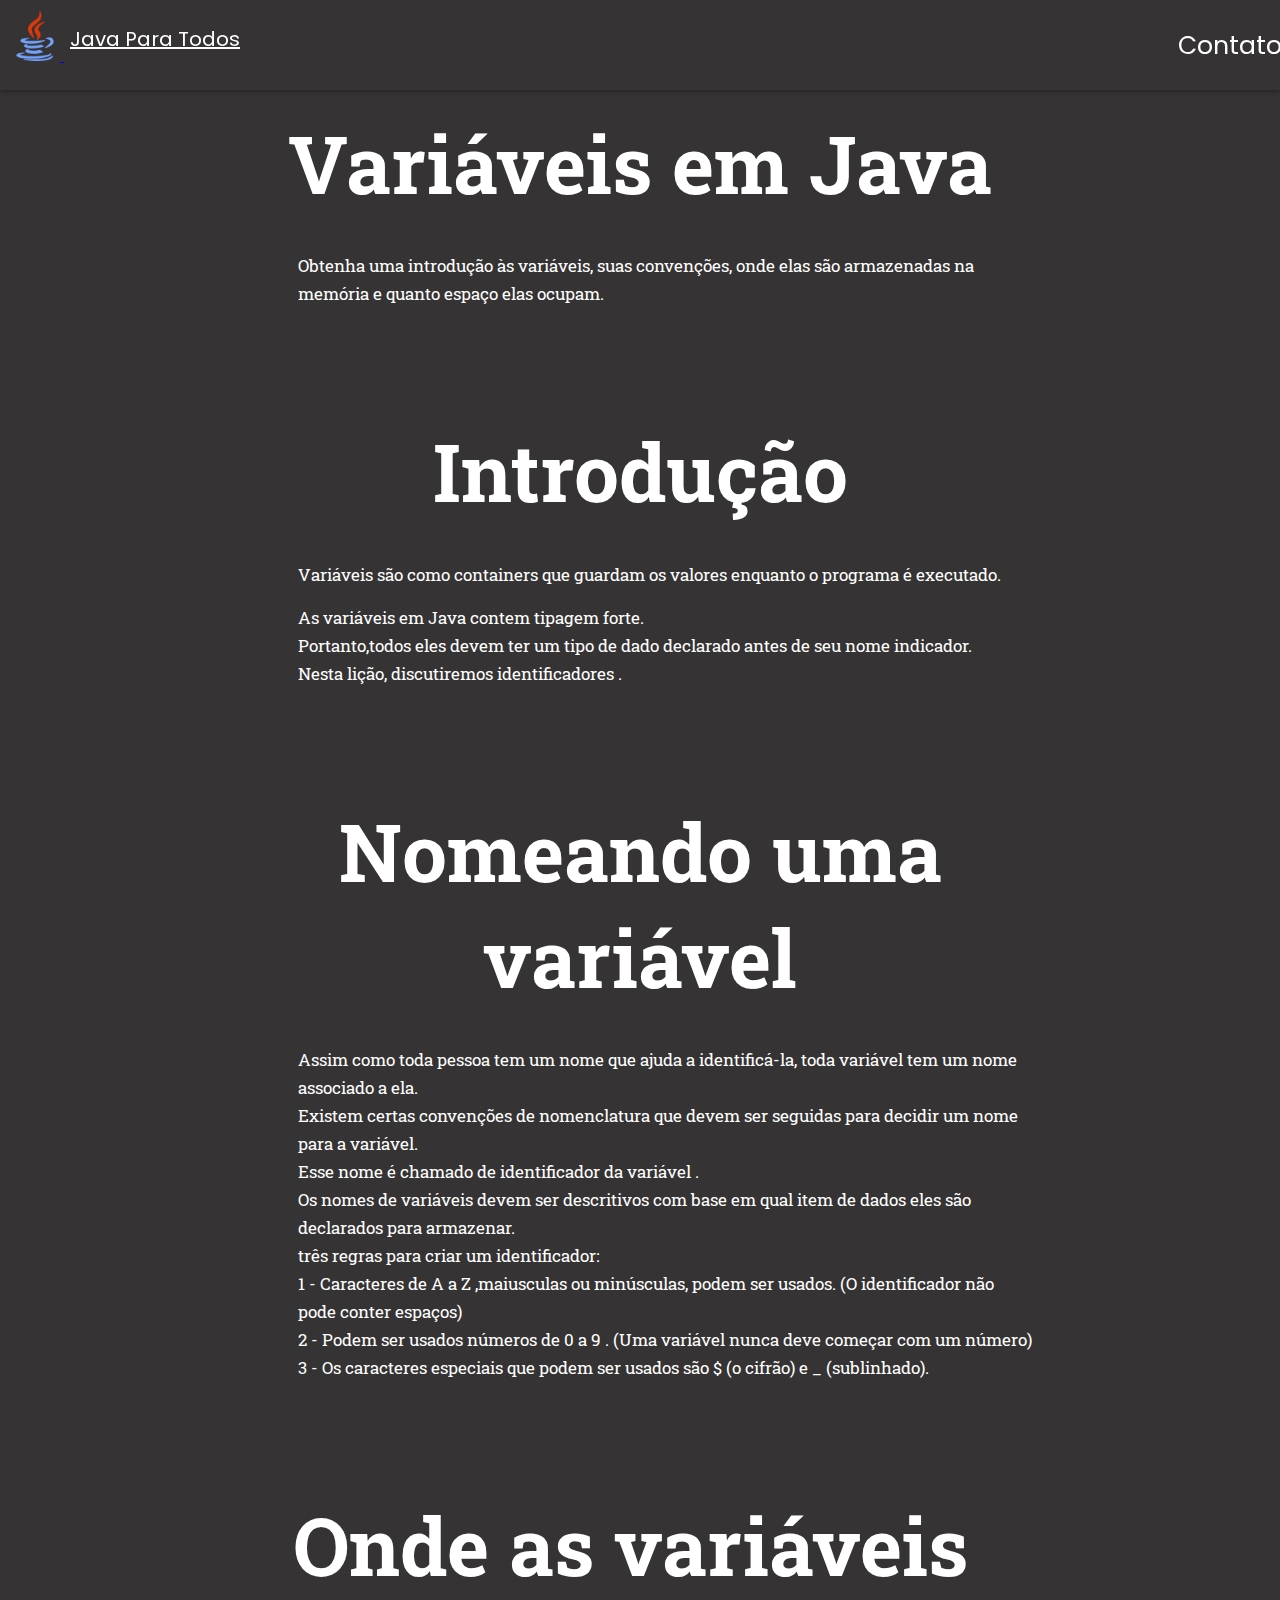
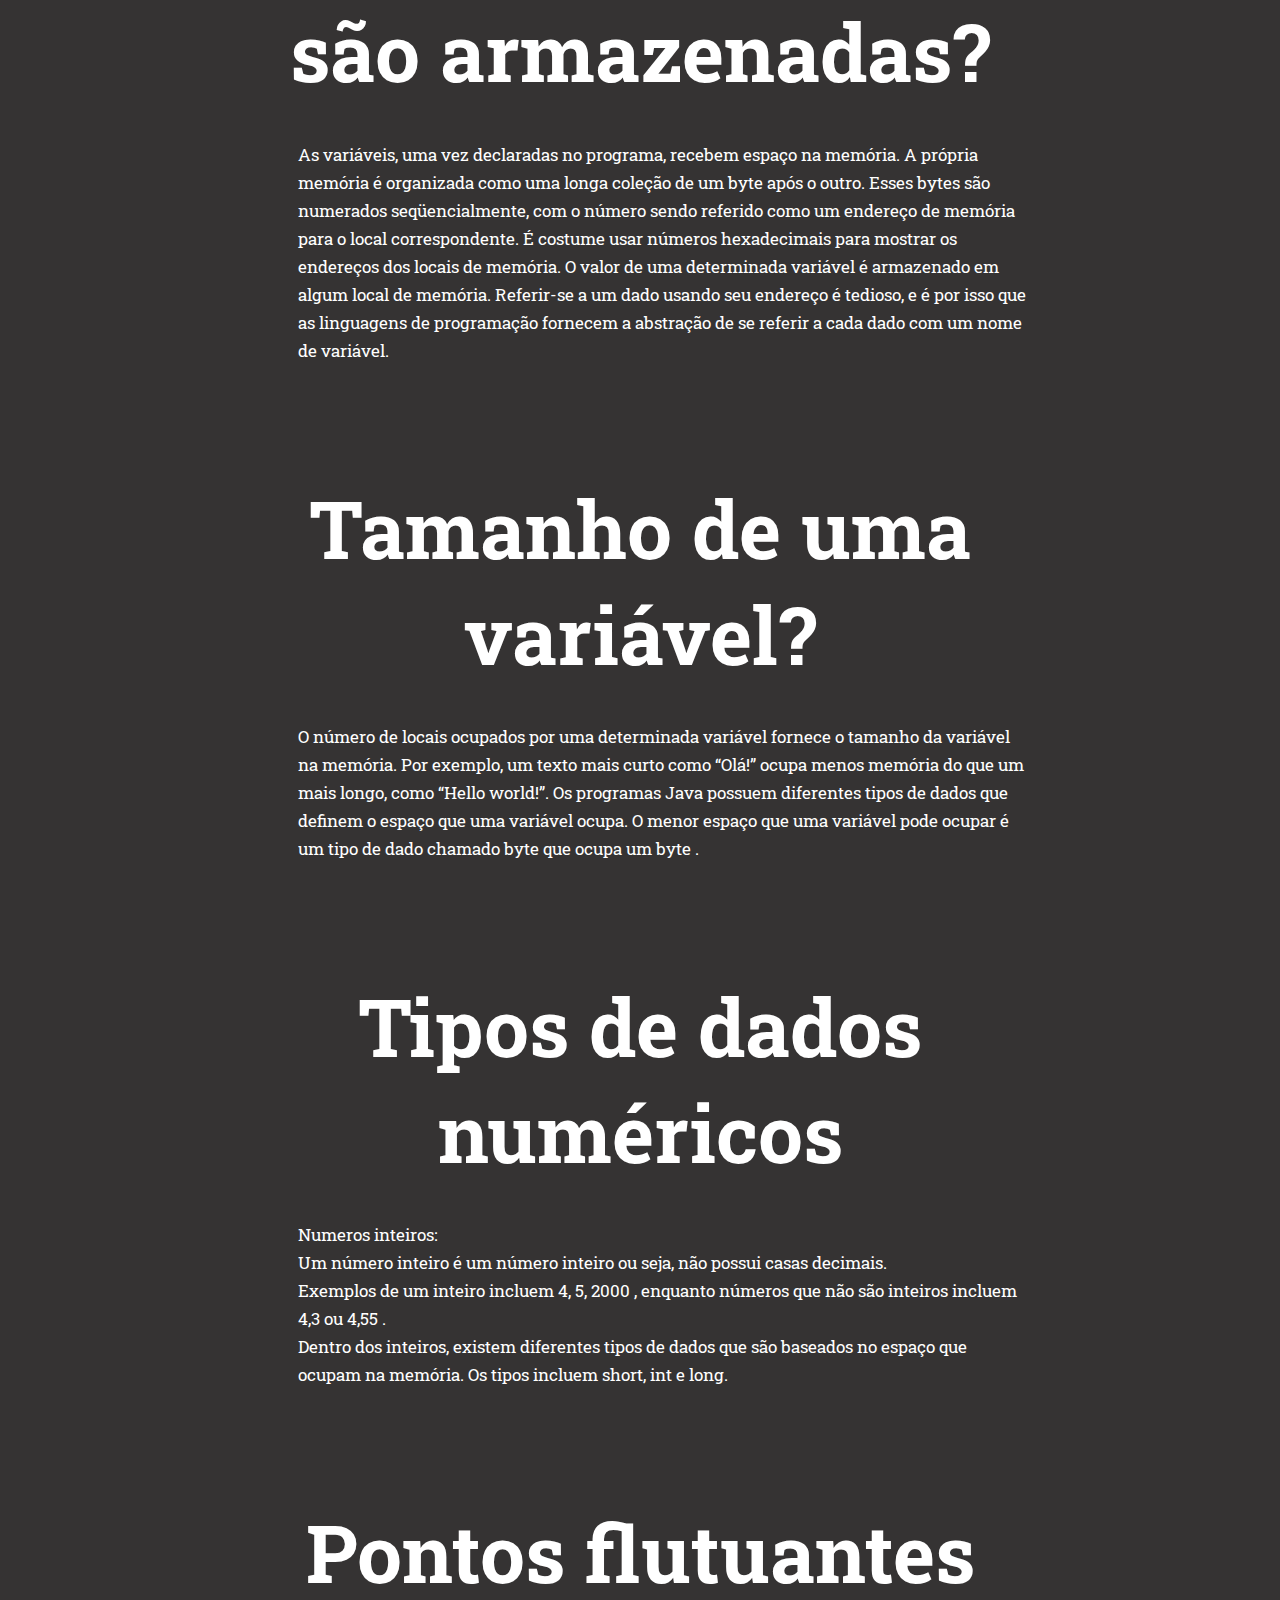
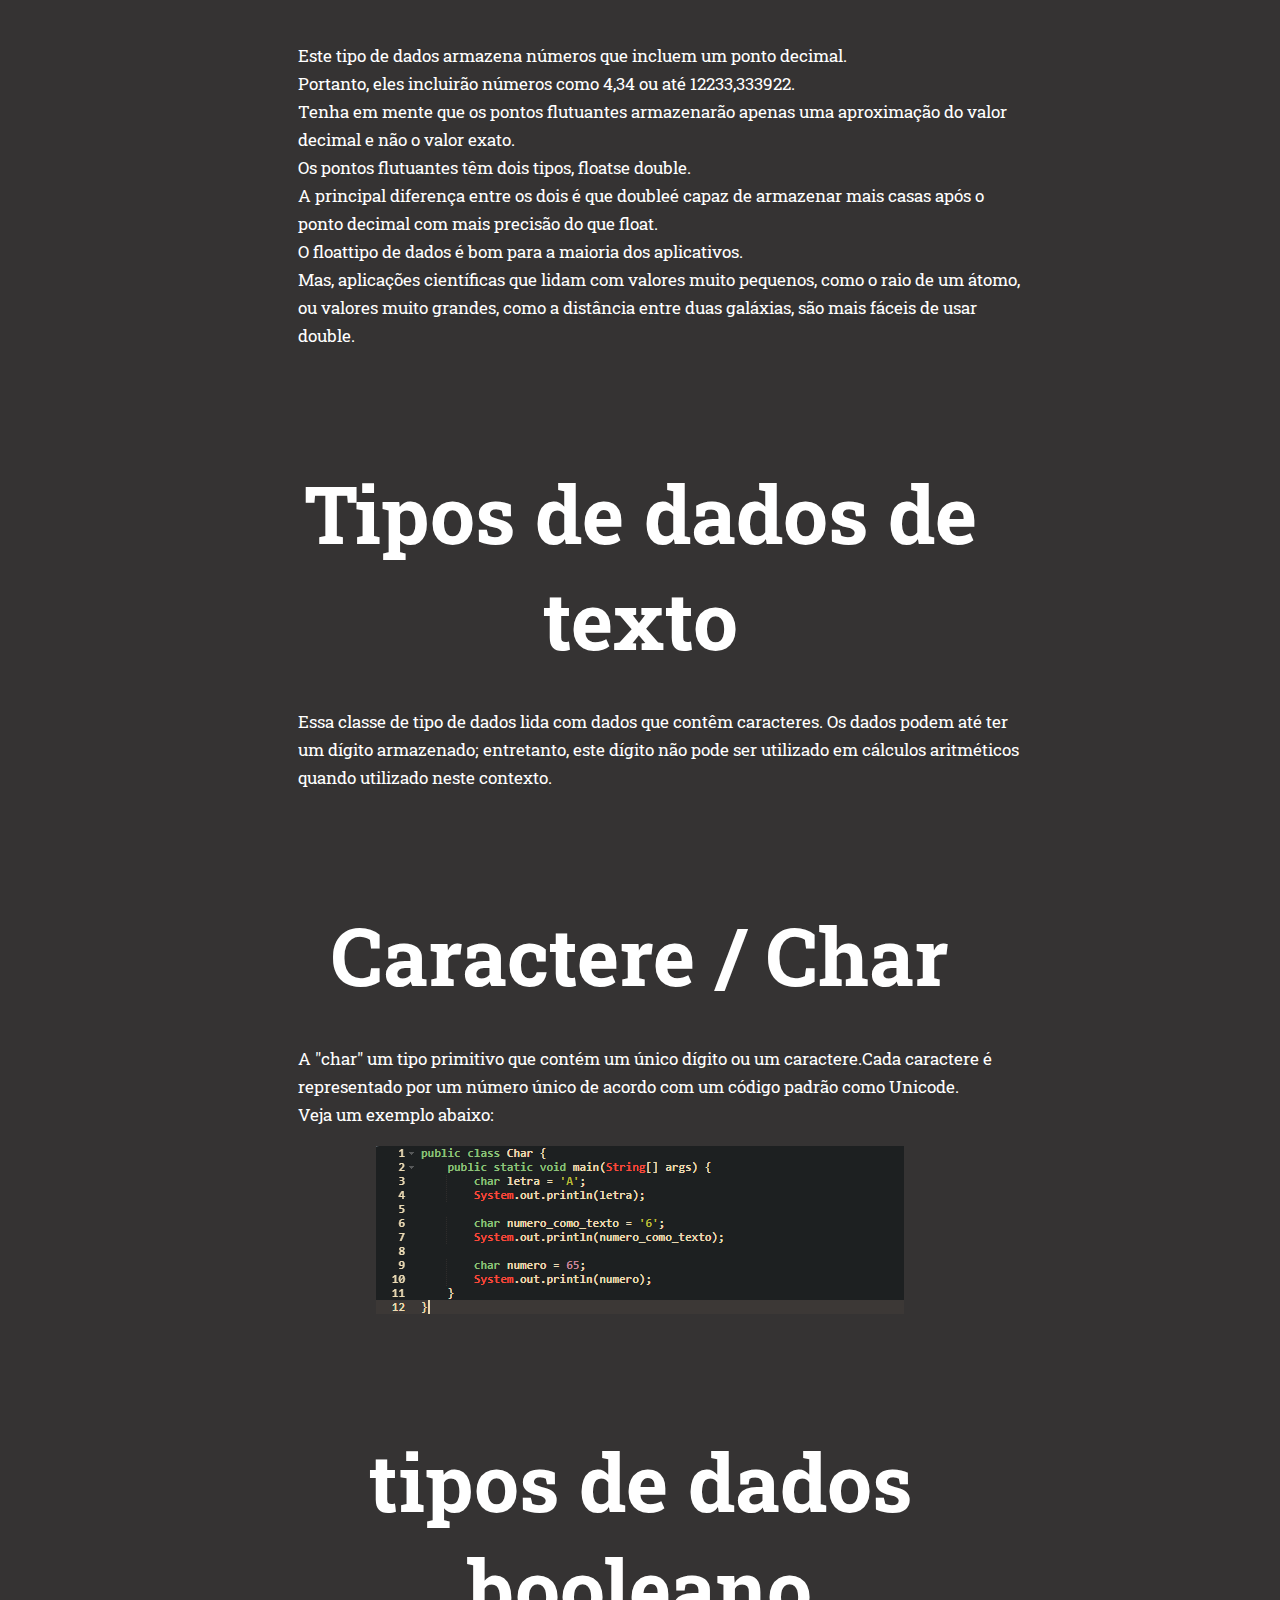
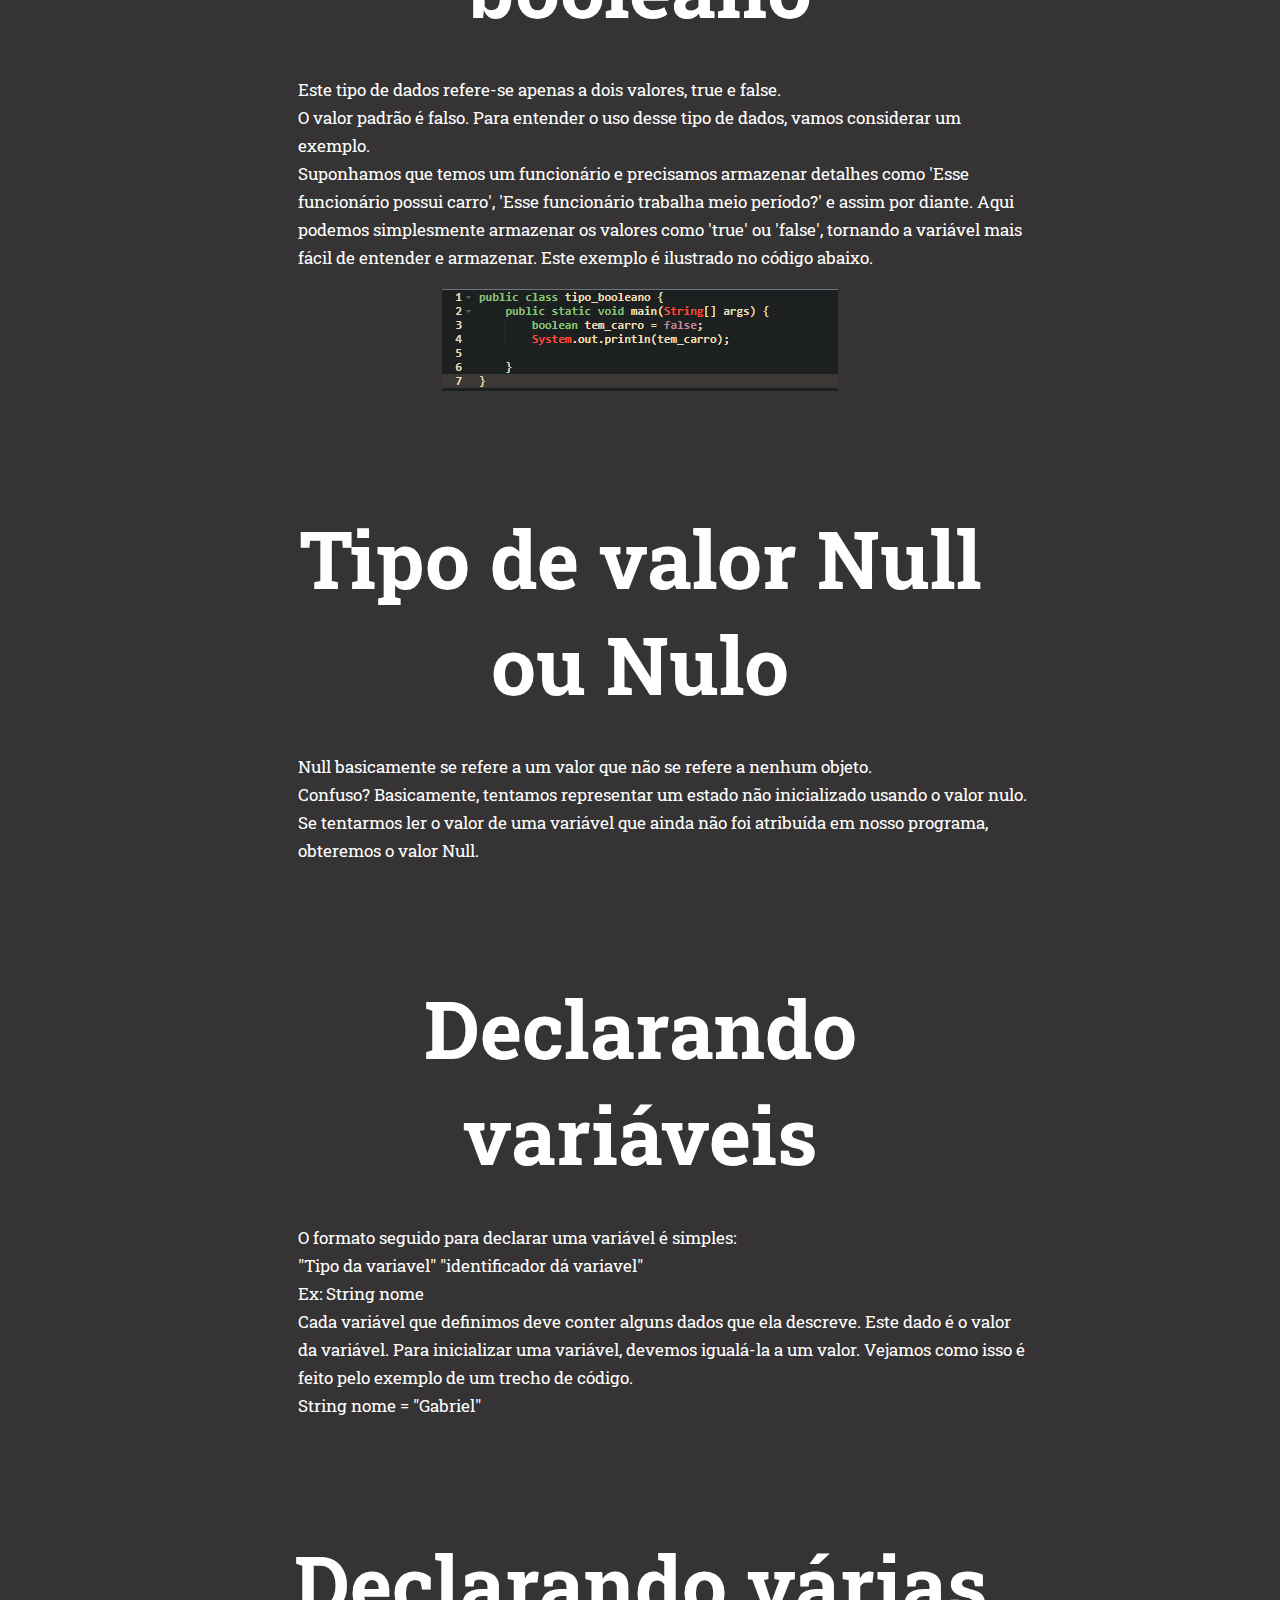
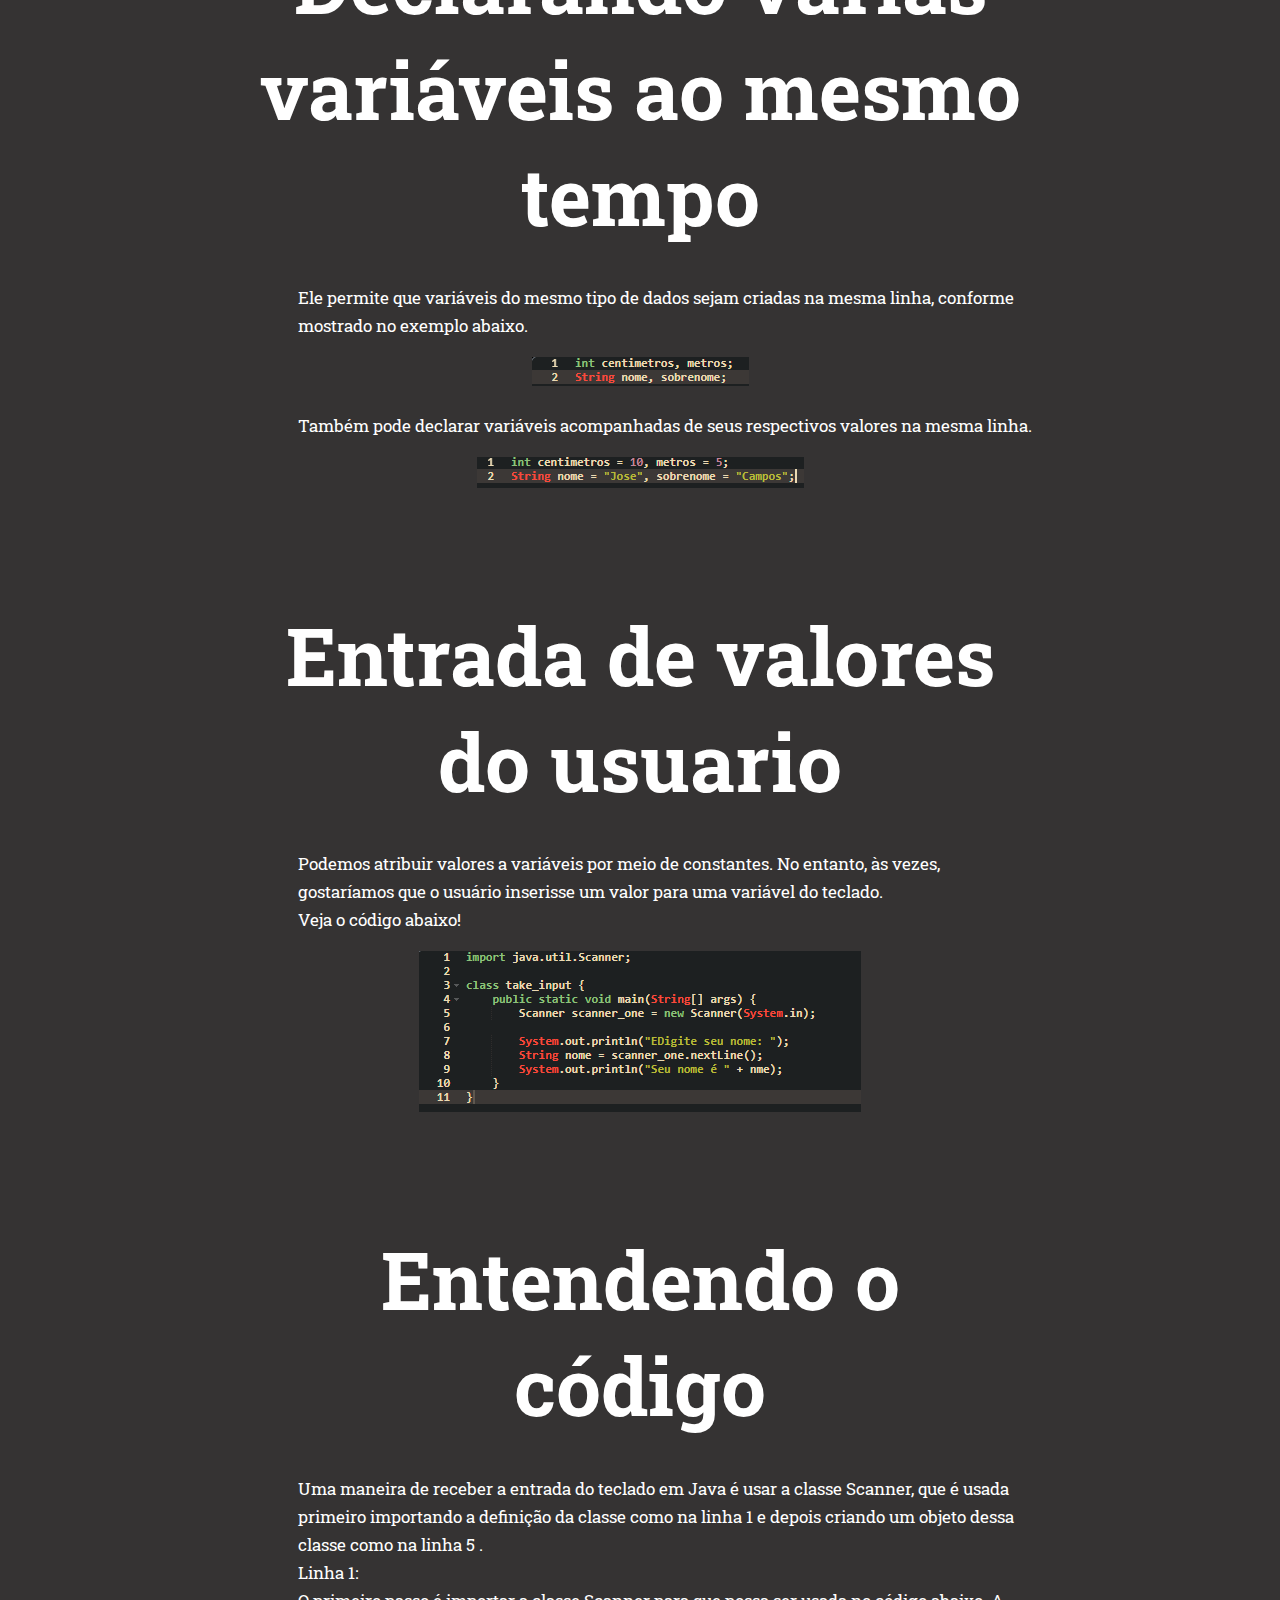
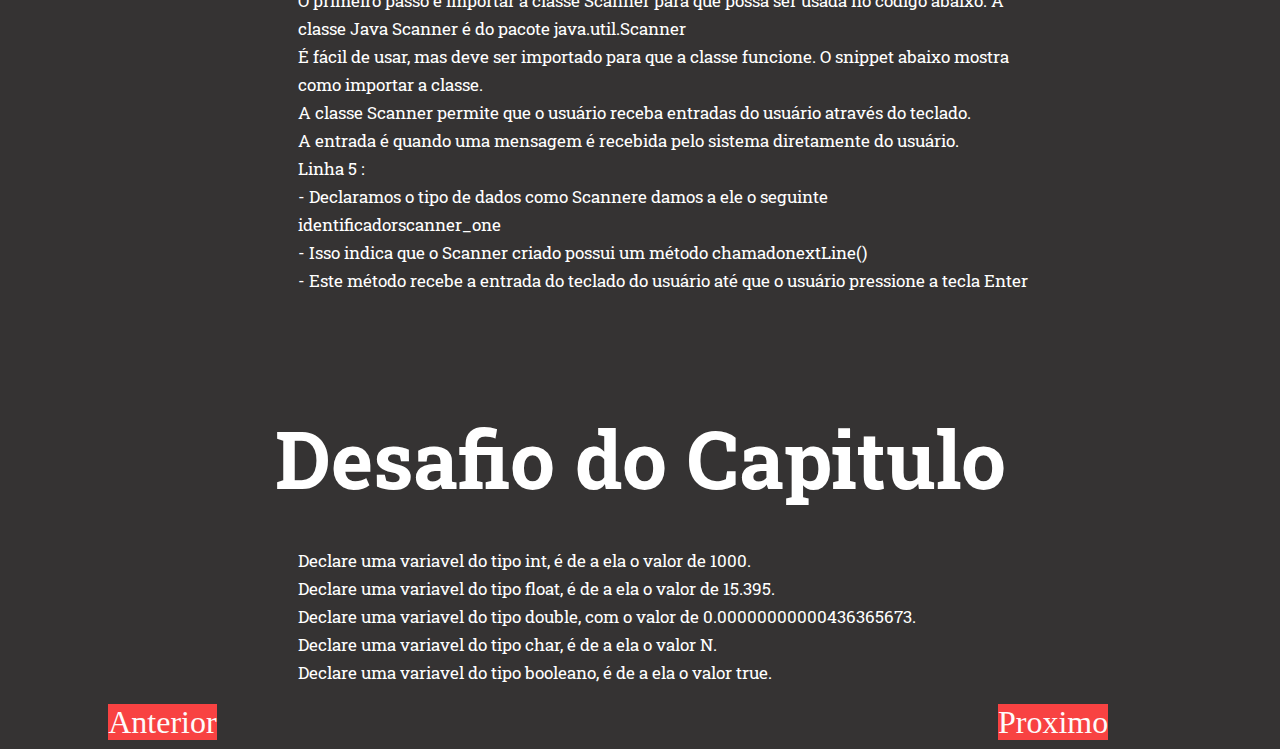
<file: index3.html>
<!DOCTYPE html>
<html lang="en">
<head>
    <meta charset="UTF-8">
    <meta http-equiv="X-UA-Compatible" content="IE=edge">
    <meta name="viewport" content="width=device-width, initial-scale=1.0">
    <title>Variaveis</title>
    <link rel="stylesheet" href="style.css">
</head>
<body>
    <header>
        <a href="index.html">
         
         <img class="logo"src="./imagens/226777.png" alt="">
         <button class="btn2">
             <p class="header1">Java Para Todos</p>
         </button>
     </a>
     <a href="https://nklzt.github.io/Links-Projeto/" class="contato">
         Contato
     </a>
        </header>
</body>
<div>
    <h2 class="TituloMundo">Variáveis ​​em Java</h2>
    <p class="mundop">
        Obtenha uma introdução às variáveis, suas convenções, onde elas são armazenadas na memória e quanto espaço elas ocupam.
    </p>
    <h2 class="TituloMundo">Introdução</h2>
    <p class="mundop">
        Variáveis ​​são como containers que guardam os valores enquanto o programa é executado.
    </p>
    <p class="mundop">
        <br> As variáveis ​​em Java contem tipagem forte.<br>Portanto,todos eles devem ter um tipo de dado declarado antes de seu nome indicador.<br> Nesta lição, discutiremos identificadores .
    </p>
    <h2 class="TituloMundo">Nomeando uma variável</h2>
    <p class="mundop">
        Assim como toda pessoa tem um nome que ajuda a identificá-la, toda variável tem um nome associado a ela.<br> Existem certas convenções de nomenclatura que devem ser seguidas para decidir um nome para a variável.<br> Esse nome é chamado de identificador da variável .<br> Os nomes de variáveis ​​devem ser descritivos com base em qual item de dados eles são declarados para armazenar.
        <br> três regras para criar um identificador:
        <br>1 - Caracteres de A a Z ,maiusculas ou minúsculas, podem ser usados. (O identificador não pode conter espaços)
        <br>2 - Podem ser usados ​​números de 0 a 9 . (Uma variável nunca deve começar com um número)
        <br>3 - Os caracteres especiais que podem ser usados ​​são $ (o cifrão) e _ (sublinhado).
    </p>
    <h2 class="TituloMundo">Onde as variáveis ​​são armazenadas?</h2>
    <p class="mundop">
        As variáveis, uma vez declaradas no programa, recebem espaço na memória. A própria memória é organizada como uma longa coleção de um byte após o outro. Esses bytes são numerados seqüencialmente, com o número sendo referido como um endereço de memória para o local correspondente. É costume usar números hexadecimais para mostrar os endereços dos locais de memória.

        O valor de uma determinada variável é armazenado em algum local de memória. Referir-se a um dado usando seu endereço é tedioso, e é por isso que as linguagens de programação fornecem a abstração de se referir a cada dado com um nome de variável.
    </p>
    <h2 class="TituloMundo">Tamanho de uma variável?</h2>
    <p class="mundop">
        O número de locais ocupados por uma determinada variável fornece o tamanho da variável na memória. Por exemplo, um texto mais curto como “Olá!” ocupa menos memória do que um mais longo, como “Hello world!”. Os programas Java possuem diferentes tipos de dados que definem o espaço que uma variável ocupa. O menor espaço que uma variável pode ocupar é um tipo de dado chamado byte que ocupa um byte .
    </p>
    <h2 class="TituloMundo">Tipos de dados numéricos</h2>
    <p class="mundop">
        Numeros inteiros:<br>
        Um número inteiro é um número inteiro ou seja, não possui casas decimais.<br>
        Exemplos de um inteiro incluem 4, 5, 2000 , enquanto números que não são inteiros incluem 4,3 ou 4,55 . <br>
        Dentro dos inteiros, existem diferentes tipos de dados que são baseados no espaço que ocupam na memória. Os tipos incluem short, int e long.

    </p>
    <h2 class="TituloMundo">Pontos flutuantes</h2>
    <p class="mundop">
        Este tipo de dados armazena números que incluem um ponto decimal.
        <br>Portanto, eles incluirão números como 4,34 ou até 12233,333922.
        <br>Tenha em mente que os pontos flutuantes armazenarão apenas uma aproximação do valor decimal e não o valor exato. <br>

        Os pontos flutuantes têm dois tipos, floatse double.
        <br>A principal diferença entre os dois é que doubleé capaz de armazenar mais casas após o ponto decimal com mais precisão do que float.
        <br>O floattipo de dados é bom para a maioria dos aplicativos. 
        <br> Mas, aplicações científicas que lidam com valores muito pequenos, como o raio de um átomo, ou valores muito grandes, como a distância entre duas galáxias, são mais fáceis de usar double.
    </p>
    <h2 class="TituloMundo">Tipos de dados de texto</h2>
    <p class="mundop">
        Essa classe de tipo de dados lida com dados que contêm caracteres. Os dados podem até ter um dígito armazenado; entretanto, este dígito não pode ser utilizado em cálculos aritméticos quando utilizado neste contexto.
    </p>
    <h2 class="TituloMundo"> Caractere / Char   </h2>
        <p class="mundop"> A "char" um tipo primitivo que contém um único dígito ou um caractere.Cada caractere é representado por um número único de acordo com um código padrão como Unicode. 
        <br> Veja um exemplo abaixo:</p>
        <div class="img">
            <img src="./imagens/java2.png" alt="Console java">
        </div>
    <h2 class="TituloMundo">
        tipos de dados booleano
    </h2>
    <p class="mundop">
        Este tipo de dados refere-se apenas a dois valores, true e false. 
        <br> O valor padrão é falso. Para entender o uso desse tipo de dados, vamos considerar um exemplo.
        <br> Suponhamos que temos um funcionário e precisamos armazenar detalhes como 'Esse funcionário possui carro', 'Esse funcionário trabalha meio período?' e assim por diante. Aqui podemos simplesmente armazenar os valores como 'true' ou 'false', tornando a variável mais fácil de entender e armazenar. Este exemplo é ilustrado no código abaixo.
    </p>
    <div class="img"> 
        <img src="./imagens/java3.png" alt="Console java">
    </div>
    <h2 class="TituloMundo">Tipo de valor Null ou Nulo</h2>
    <p class="mundop">
        Null basicamente se refere a um valor que não se refere a nenhum objeto. 
        <br> Confuso? Basicamente, tentamos representar um estado não inicializado usando o valor nulo. 
        <br> Se tentarmos ler o valor de uma variável que ainda não foi atribuída em nosso programa, obteremos o valor Null.
    </p>
    <h2 class="TituloMundo">Declarando variáveis</h2>
    <p class="mundop">O formato seguido para declarar uma variável é simples: <br>
        "Tipo da variavel" "identificador dá variavel" <br>
        Ex: String nome <br>
        Cada variável que definimos deve conter alguns dados que ela descreve. Este dado é o valor da variável. Para inicializar uma variável, devemos igualá-la a um valor. Vejamos como isso é feito pelo exemplo de um trecho de código. <br>
        String nome = "Gabriel"
    </p>
    <h2 class="TituloMundo">Declarando várias variáveis ​​ao mesmo tempo</h2>
    <p class="mundop"> 
        Ele permite que variáveis ​​do mesmo tipo de dados sejam criadas na mesma linha, conforme mostrado no exemplo abaixo. <br>
        <div class="img">
            <img src="./imagens/java 4.png" alt="Console java"> 
            <br>
            <br>
            <br>
        </div>
    
        
        
    </p>
    <p class="mundop">Também pode declarar variáveis acompanhadas de seus respectivos valores ​​na mesma linha.</p> 
    <div class="img">
        <img src="./imagens/java5.png" alt="console java">
    </div>
    <h2 class="TituloMundo"> Entrada de valores do usuario </h2>
    <p class="mundop">
        Podemos atribuir valores a variáveis ​​por meio de constantes. No entanto, às vezes, gostaríamos que o usuário inserisse um valor para uma variável do teclado. <br>
        Veja o código abaixo!
        <div class="img">
            <img src="./imagens/java6.png" alt="Console java">
        </div>
    
    </p>
    <h2 class="TituloMundo">
        Entendendo o código
    </h2>
    <p class="mundop">
        Uma maneira de receber a entrada do teclado em Java é usar a classe Scanner, que é usada primeiro importando a definição da classe como na linha 1 e depois criando um objeto dessa classe como na linha 5 . <br>
        Linha 1: <br>
        O primeiro passo é importar a classe Scanner para que possa ser usada no código abaixo. A classe Java Scanner é do pacote java.util.Scanner <br>
        É fácil de usar, mas deve ser importado para que a classe funcione. O snippet abaixo mostra como importar a classe. <br>
        A classe Scanner permite que o usuário receba entradas do usuário através do teclado.
        <br>A entrada é quando uma mensagem é recebida pelo sistema diretamente do usuário. <br>
        Linha 5 : <br>
        - Declaramos o tipo de dados como Scannere damos a ele o seguinte identificadorscanner_one <br>
        - Isso indica que o Scanner criado possui um método chamadonextLine() <br>
        - Este método recebe a entrada do teclado do usuário até que o usuário pressione a tecla Enter

    </p>
    <h2 class="TituloMundo"> Desafio do Capitulo</h2>
    <p class="mundop">
        Declare uma variavel do tipo int, é de a ela o valor de 1000. <br>

        Declare uma variavel do tipo float, é de a ela o valor de 15.395. <br> 

        Declare uma variavel do tipo double, com o valor de 0.00000000000436365673. <br>

        Declare uma variavel do tipo char, é de a ela o valor N. <br>

        Declare uma variavel do tipo booleano, é de a ela o valor true. <br>
    </p>
        <a href="index4.html" class="buttonClass-proximo">Proximo</a>
        <a href="index2.html" class="buttonClass-anterior">Anterior</a>
    
    
</div>
</html>
</file>
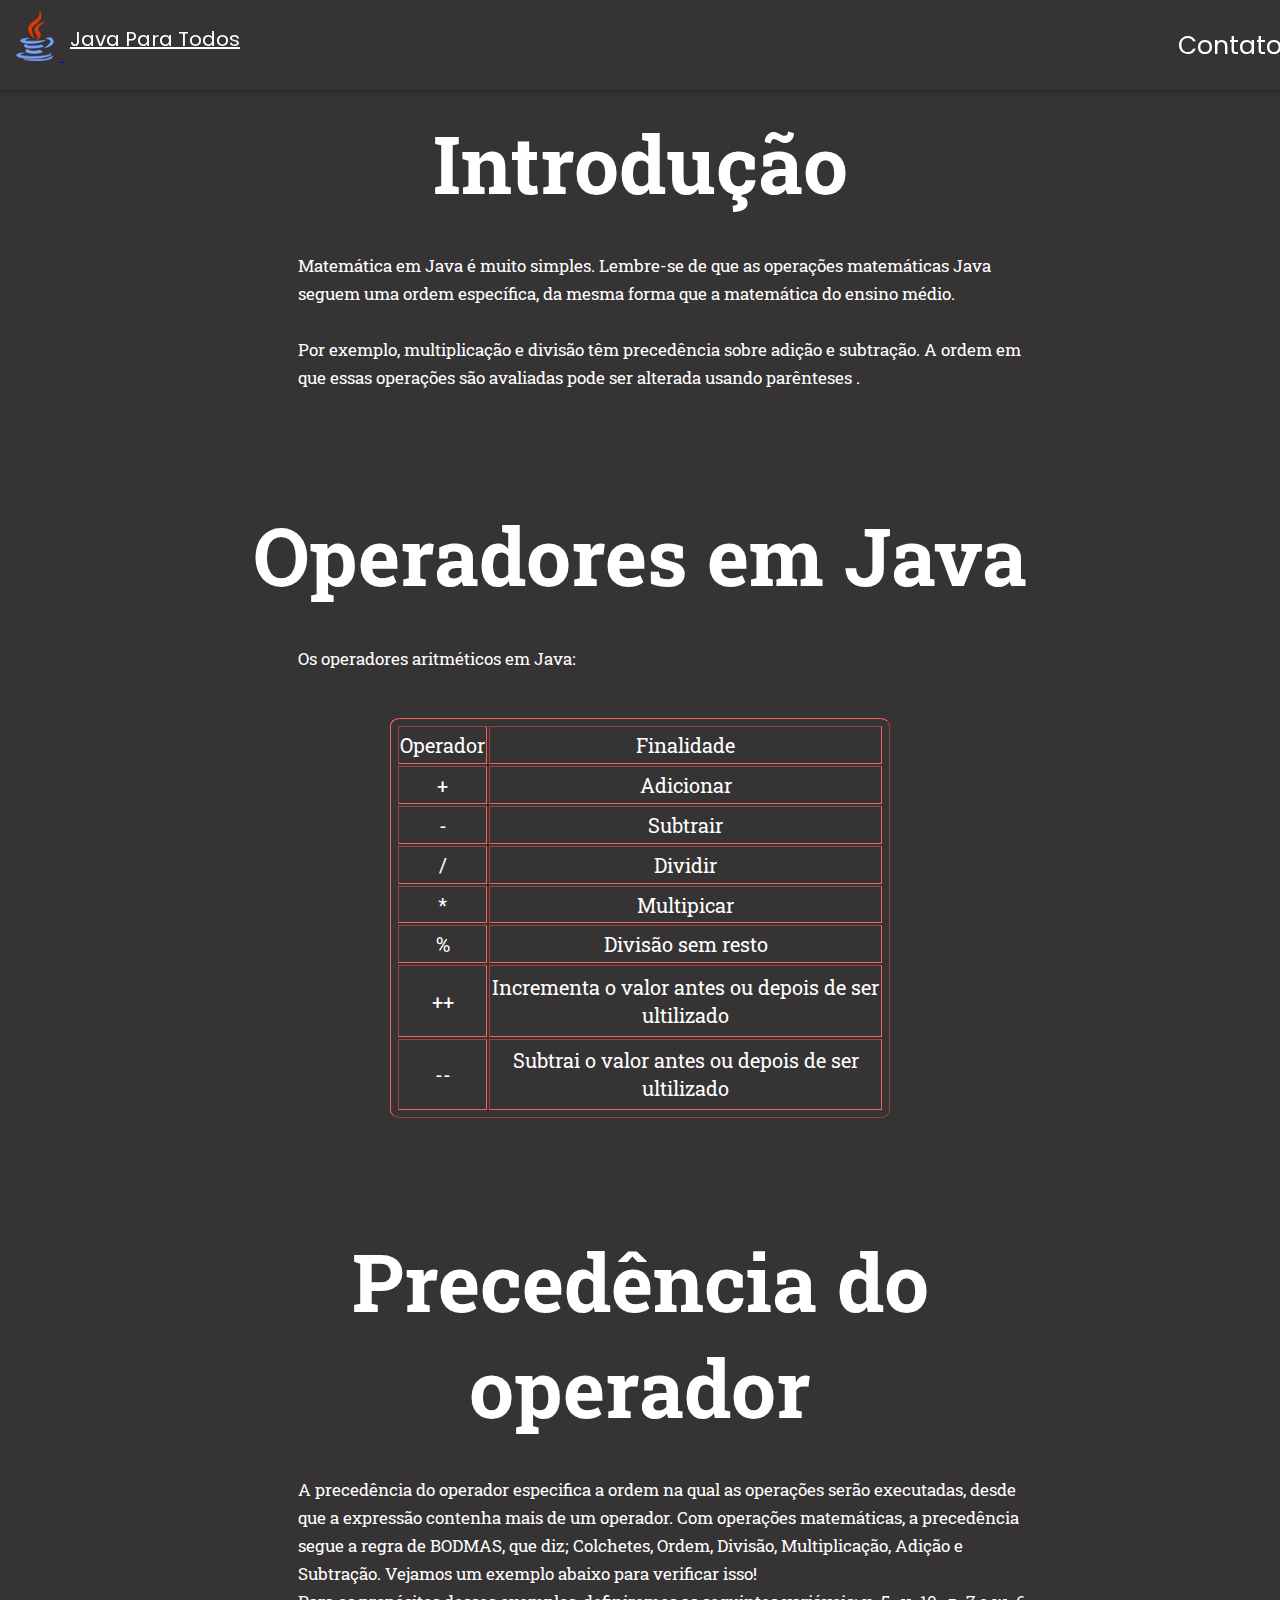
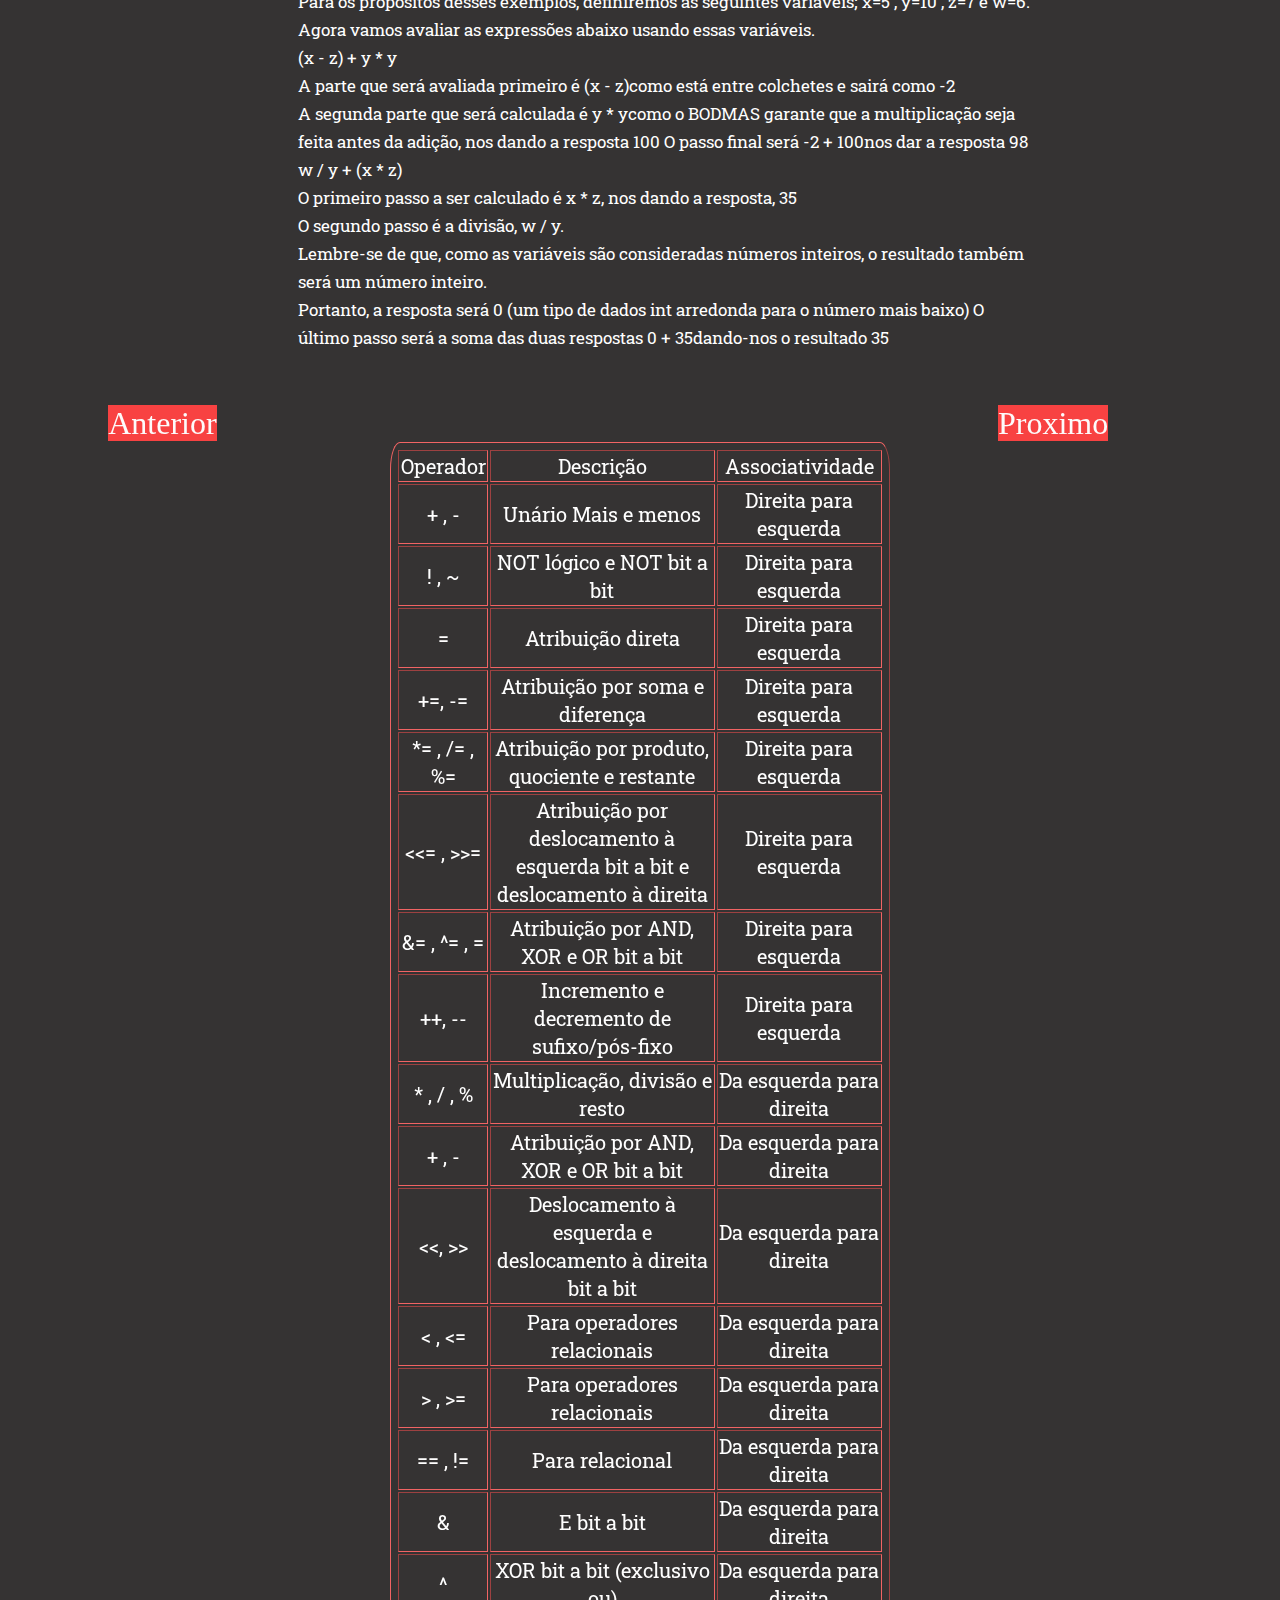
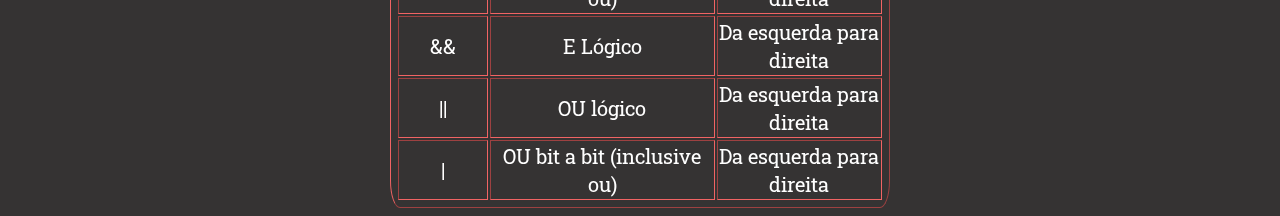
<file: index4.html>
<!DOCTYPE html>
<html lang="en">
<head>
    <meta charset="UTF-8">
    <meta http-equiv="X-UA-Compatible" content="IE=edge">
    <meta name="viewport" content="width=device-width, initial-scale=1.0">
    <title>Matemática e lógica simples
    </title>
    <link rel="stylesheet" href="style.css">
</head>
<body>
    
    <div>
        <header>
            <a href="index.html">
             
             <img class="logo"src="./imagens/226777.png" alt="">
             <button class="btn2">
                 <p class="header1">Java Para Todos</p>
             </button>
         </a>
         <a href="https://nklzt.github.io/Links-Projeto/" class="contato">
             Contato
         </a>
            </header>
    </div>
    <div>
        <h2 class="TituloMundo">
            Introdução
        </h2>
        <p class="mundop">
            Matemática em Java é muito simples. Lembre-se de que as operações matemáticas Java seguem uma ordem específica, da mesma forma que a matemática do ensino médio.
            <br> <br>

Por exemplo, multiplicação e divisão têm precedência sobre adição e subtração. A ordem em que essas operações são avaliadas pode ser alterada usando parênteses .
        </p>
        <h2 class="TituloMundo">
            Operadores em Java
        </h2>
        <p class="mundop">
            Os operadores aritméticos em Java: 
            <br>
            <br>
            
            
            <table border="1" class="tabela1">
                <tr>
                    <td> Operador </td>
                    <td>Finalidade</td>
                </tr>
                <tr>
                    <td>+</td>
                    <td>Adicionar</td>
                </tr>
                <tr>
                    <td>-</td>
                    <td>Subtrair</td>
                </tr>
                <tr>
                    <td>/</td>
                    <td>Dividir</td>
                </tr>
                <tr>
                    <td>*</td>
                    <td>Multipicar</td>
                </tr>
                <tr>
                    <td>%</td>
                    <td>Divisão sem resto</td>
                </tr>
                <tr>
                    <td>++</td>
                    <td>Incrementa o valor antes ou depois de ser ultilizado</td>
                </tr>
                <tr>
                    <td>--</td>
                    <td>Subtrai o valor antes ou depois de ser ultilizado</td>
                </tr>
            </table>
            

        </p>
        
        <h2 class="TituloMundo">
            Precedência do operador
        </h2>
        <p class="mundop">
            A precedência do operador especifica a ordem na qual as operações serão executadas, desde que a expressão contenha mais de um operador. Com operações matemáticas, a precedência segue a regra de BODMAS, que diz; Colchetes, Ordem, Divisão, Multiplicação, Adição e Subtração. Vejamos um exemplo abaixo para verificar isso! <br>
            Para os propósitos desses exemplos, definiremos as seguintes variáveis; x=5 , y=10 , z=7 e w=6. 
            <br> Agora vamos avaliar as expressões abaixo usando essas variáveis. <br>
            (x - z) + y * y <br>

            A parte que será avaliada primeiro é (x - z)como está entre colchetes e sairá como -2
            <br> A segunda parte que será calculada é y * ycomo o BODMAS garante que a multiplicação seja feita antes da adição, nos dando a resposta 100
            O passo final será -2 + 100nos dar a resposta 98
            <br> w / y + (x * z) <br>
            O primeiro passo a ser calculado é x * z, nos dando a resposta, 35 <br>
            O segundo passo é a divisão, w / y. 
            <br>Lembre-se de que, como as variáveis ​​são consideradas números inteiros, o resultado também será um número inteiro. 
            <br> Portanto, a resposta será 0 (um tipo de dados int arredonda para o número mais baixo)
            O último passo será a soma das duas respostas 0 + 35dando-nos o resultado 35
        </p>   
        <br>
        <br>        
    </div>
    <div>
        <div class="z">
            <div>
                <table border="1" class="tabela2">
                    <tr>
                        <td> Operador </td>
                        <td>Descrição</td>
                        <td>Associatividade</td>
                    </tr>
                    <tr>
                        <td>+ , -</td>
                        <td>Unário Mais e menos</td>
                        <td>Direita para esquerda</td>
                    </tr>
                    <tr>
                        <td>! , ~</td>
                        <td>NOT lógico e NOT bit a bit</td>
                        <td>Direita para esquerda</td>
                    </tr>
                    <tr>
                        <td>=</td>
                        <td>Atribuição direta</td>
                        <td>Direita para esquerda</td>
                    </tr>
                    <tr>
                        <td>+=, -=</td>
                        <td>    Atribuição por soma e diferença	</td>
                        <td>    Direita para esquerda	</td>
                    </tr>
                    <tr>
                        <td> *= , /= , %= </td>
                        <td>Atribuição por produto, quociente e restante</td>
                        <td>Direita para esquerda</td>
                    </tr>
                    <tr>
                        <td> <<= , >>= </td>
                        <td>Atribuição por deslocamento à esquerda bit a bit e deslocamento à direita</td>
                        <td>Direita para esquerda</td>
                    </tr>
                    <tr>
                        <td>&= , ^= , =</td>
                        <td>Atribuição por AND, XOR e OR bit a bit</td>
                        <td>Direita para esquerda</td>
                    </tr>
                    <tr>
                        <td>++, --</td>
                        <td>Incremento e decremento de sufixo/pós-fixo</td>
                        <td>Direita para esquerda</td>
                    </tr>
                    <tr>
                        <td>* , / , %</td>
                        <td>Multiplicação, divisão e resto</td>
                        <td>Da esquerda para direita</td>
                    </tr>
                    <tr>
                        <td>+ , -</td>
                        <td>Atribuição por AND, XOR e OR bit a bit</td>
                        <td>Da esquerda para direita</td>
                    </tr>
                    <tr>
                        <td> <<, >> </td>
                        <td>Deslocamento à esquerda e deslocamento à direita bit a bit</td>
                        <td>Da esquerda para direita</td>
                    </tr>
                    <tr>
                        <td> < , <= </td>
                        <td>Para operadores relacionais</td>
                        <td>Da esquerda para direita</td>
                    </tr>
                    <tr>
                        <td>> , >=</td>
                        <td>Para operadores relacionais</td>
                        <td>Da esquerda para direita</td>
                    </tr>
                    <tr>
                        <td>== , !=</td>
                        <td>Para relacional</td>
                        <td>Da esquerda para direita</td>
                    </tr>
                    <tr>
                        <td>&</td>
                        <td>E bit a bit</td>
                        <td>Da esquerda para direita</td>
                    </tr>
                    <tr>
                        <td>^</td>
                        <td>XOR bit a bit (exclusivo ou)</td>
                        <td>Da esquerda para direita</td>
                    </tr>
                    <tr>
                        <td>&&</td>
                        <td>E Lógico</td>
                        <td>Da esquerda para direita</td>
                    </tr>
                    <tr>
                        <td>||</td>
                        <td>OU lógico</td>
                        <td>Da esquerda para direita</td>
                    </tr>
                    <tr>
                        <td>|</td>
                        <td>OU bit a bit (inclusive ou)</td>
                        <td>Da esquerda para direita</td>
                    </tr>
    </div>
    <div class="x"> 
        <a href="index5.html" class="buttonClass-proximo">Proximo</a>
        <a href="index3.html" class="buttonClass-anterior">Anterior</a>
    </div>
</body>
</html>
</file>
<file: style.css>
@import url('https://fonts.googleapis.com/css2?family=Poppins:ital,wght@1,100&family=Roboto+Slab:wght@300&display=swap');
@import url('https://fonts.googleapis.com/css2?family=Poppins:ital,wght@1,100&family=Roboto+Slab:wght@300;500&display=swap');
:root{
    
    background-color: rgb(53, 51, 51);
    width: 800px;
    margin: auto;
}
.btn2{
    text-decoration: none;
    background-color: Transparent;
    border: none;
    cursor:pointer;
    overflow: hidden;  
}
.contato{
    position: fixed;
    top: 3%;
    left: 92%;
    text-decoration: none;
    font-size: 25px;
    color: white;
    font-family: 'Poppins', sans-serif;
    text-align: center;
    
}

header {
    opacity: 100;
    text-decoration: none;
    background: transparent;
    position:fixed;
    top: 0;
    left: 0;
    width: 100%;
    height: 10%;
    z-index: 999px;
    box-shadow: 0px 0px 6px 0px rgba(0, 0, 0, 0.5);
    align-content: center;
 }
 .header1{
    text-decoration:underline;
    font-family: 'Poppins', sans-serif;
    font-size: 20px;
    color: white;
    column-width: auto;
    position: relative;
    top: 50%;
    transform: translateY(-50%);
    text-align: center;
 }
 .logo{
    margin-left: 10px;
    margin-top: 10px;
    width: 50px;
    height: 50px;

 }
h1.titulo{
    justify-content: center;
    align-items: center;
    font-size: 40px;
    font-family: 'Poppins', sans-serif;
    color: white;
    position: relative;
    top: 80px;
    left: -25%;
}
.animat{
    font-size: 12px;
    font-family: 'Poppins', sans-serif;
    color: rgb(201, 42, 42);
    position: relative;
    top: 45px;
    left: -20%;
}
footer{
    font-size: 20px;
    font-family: 'Poppins', sans-serif;
    color: white;
    left: 1%;
    position        :   fixed;
    bottom: 2px;
}

.come{
    text-decoration: none;
    color: white;
}
.lista1{
    list-style-type: none;
    justify-content: center;
    text-align: center;
    margin-left: -500px;
    margin-top: 35px;
}
.lista2{
    list-style-type: none;
    text-align: center;
    font-size: 16px;
    color: white;
    font-family: 'Poppins', sans-serif;
    font-family: 'Roboto Slab', serif;
    position        :   fixed;
    top             :   310px;
    right: 35%;
}
.t2{
    font-size: 16px;
    color: white;
    font-family: 'Poppins', sans-serif;
    font-family: 'Roboto Slab', serif;
    margin-left: 150px;
    position        :   fixed;
    top             :   200px;
    left: 10%;

}
.t1{
    font-size: 16px;
    color: white;
    font-family: 'Poppins', sans-serif;
    font-family: 'Roboto Slab', serif;
    margin-left: 150px;
    position        :   fixed;
    top             :   200px;
    left: 10%;
}
.text-box{
    font-family: 'Poppins', sans-serif;
    font-family: 'Roboto Slab', serif;
    height: 100px;
    width: 300px;
    position :   fixed;
    bottom: 10px;
    border-radius: 10px;
    right:40%;
}
.btn:link,
.btn:visited {
    text-transform: uppercase;
    text-decoration: none;
    padding: 15px 40px;
    display: inline-block;
    border-radius: 100px;
    transition: all .2s;
    position: absolute;
}
.btn:hover {
    transform: translateY(-3px);
    box-shadow: 0 10px 20px rgba(0, 0, 0, 0.2);
}

.btn:active {
    transform: translateY(-1px);
    box-shadow: 0 5px 10px rgb(0, 0, 0);
}

.btn-white {
    background-color: rgb(201, 42, 42);
    color: rgb(0, 0, 0);
}

.btn::after {
    content: "";
    display: inline-block;
    height: 100%;
    width: 100%;
    border-radius: 100px;
    position: absolute;
    top: 0;
    left: 0;
    z-index: -1;
    transition: all .4s;
}

.btn-white::after {
    background-color: rgba(0, 0, 0, 0.356);
}

.btn:hover::after {
    transform: scaleX(1.4) scaleY(1.6);
    opacity: 0;
}

.btn-animated {
    animation: moveInBottom 5s ease-out;
    animation-fill-mode: backwards;
}
@keyframes moveInBottom {
    0% {
        opacity: 0;
        transform: translateY(30px);
    }

    100% {
        opacity: 1;
        transform: translateY(0px);
    }
}
/* OLÁ MUNDO*/
.TituloMundo{
    justify-content: center;
    text-align: center;
    margin-top: 110px;
    color: white;
    font-size: 80px;
    font-weight: 200px;
    font-family: 'Poppins', sans-serif;
    font-family: 'Roboto Slab', serif;
}
.mundop{
    line-height: 28px;
    font-family: 'Poppins', sans-serif;
    font-family: 'Roboto Slab', serif;
    color: white;
    font-size: 17px;
    font-weight: 200px;
    margin-top: -30px;
    margin-left: 50px;
}
.mundop2{
    line-height: 28px;
    font-family: 'Poppins', sans-serif;
    font-family: 'Roboto Slab', serif;
    text-decoration: none;
    color: white;
    font-size: 17px;
    font-weight: 200px;
    margin-top: -10px;
    margin-left: 50px;

}
.xxt{
    text-decoration: none;
    color: rgb(212, 59, 59);
}
.console1{
    margin-bottom: 15px;
    margin-left: 120px;;
    height: 100px;
    width: 500px;
}
.TituloEstrutural{
    justify-content: center;
    text-align: center;
    margin-top: 50px;
    color: white;
    font-size: 80px;
    font-weight: 200px;
    font-family: 'Poppins', sans-serif;
    font-family: 'Roboto Slab', serif;
}
.mundop3{
    line-height: 28px;
    font-family: 'Poppins', sans-serif;
    font-family: 'Roboto Slab', serif;
    text-decoration: none;
    color: white;
    font-size: 17px;
    font-weight: 200px;
    margin-left: 50px;
}
.Compilador{
    justify-content: center;
    text-align: center;
    margin-top: 50px;
    color: white;
    font-size: 80px;
    font-weight: 200px;
    font-family: 'Poppins', sans-serif;
    font-family: 'Roboto Slab', serif;
}
.mundop4{
    line-height: 28px;
    font-family: 'Poppins', sans-serif;
    font-family: 'Roboto Slab', serif;
    text-decoration: none;
    color: white;
    font-size: 17px;
    font-weight: 200px;
    margin-left: 50px;
}
.listaol{
    line-height: 28px;
    font-family: 'Poppins', sans-serif;
    font-family: 'Roboto Slab', serif;
    text-decoration: none;
    color: white;
    font-size: 20px;
    font-weight: 200px;
    margin-left: 50px;
}
.Desafio{
    justify-content: center;
    text-align: center;
    margin-top: 50px;
    color: white;
    font-size: 80px;
    font-weight: 200px;
    font-family: 'Poppins', sans-serif;
    font-family: 'Roboto Slab', serif;
}
.desafio2{
    line-height: 28px;
    font-family: 'Poppins', sans-serif;
    font-family: 'Roboto Slab', serif;
    text-decoration: none;
    color: white;
    font-size: 20px;
    font-weight: 200px;
    margin-left: 50px;
}

.buttonClass-proximo{
    font-size:32px;
    font-family:Verdana;
    width:168px;
    height:50px;
    border-width:1px;
    color:rgba(253, 251, 251, 1);  
    background:rgb(248, 66, 66); 
    margin-left: 750px;
    text-decoration: none;
  }
  .buttonClass-anterior{
    font-size:32px;
    font-family:Verdana;
    width:168px;
    height:50px;
    border-width:1px;
    color:rgba(253, 251, 251, 1);  
    background:rgb(248, 66, 66); 
    margin-left: -1000px;
    text-decoration: none;
  }
  
  .buttonClass:hover {
    background: rgb(248, 66, 66); 
  }
  body::-webkit-scrollbar {
    width: 12px;               
  }
  
  body::-webkit-scrollbar-track {
    background: transparent;        
  }
  
  body::-webkit-scrollbar-thumb {
    background-color: rgb(248, 66, 66);    
  }
.img{
    text-align: center;
}
.tabela1{
    line-height: 28px;
    font-family: 'Poppins', sans-serif;
    font-family: 'Roboto Slab', serif;
    text-decoration: none;
    color: white;
    font-size: 20px;
    text-align: center;
    margin: auto;
    width: 500px;
    height: 400px;
    padding: 5px;
    border-radius: 2%;
    border-color: rgb(241, 100, 100);
    
}
.x{
    justify-content: flex-end;
    align-items: flex-end;
    position: relative;
    align-content: flex-end;
}
.tabela2{
    align-self: center;
    line-height: 28px;
    font-family: 'Poppins', sans-serif;
    font-family: 'Roboto Slab', serif;
    text-decoration: none;
    color: white;
    font-size: 20px;
    text-align: center;
    margin: auto;
    width: 500px;
    height: 400px;
    padding: 5px;
    border-radius: 2%;
    border-color: rgb(241, 100, 100);
    
}
.block {
    height: 800px;
    width: 1000px;
   }
.container {
    display: flex;
    flex-direction: column;
}
.z{
    position: relative;
}
</file>
